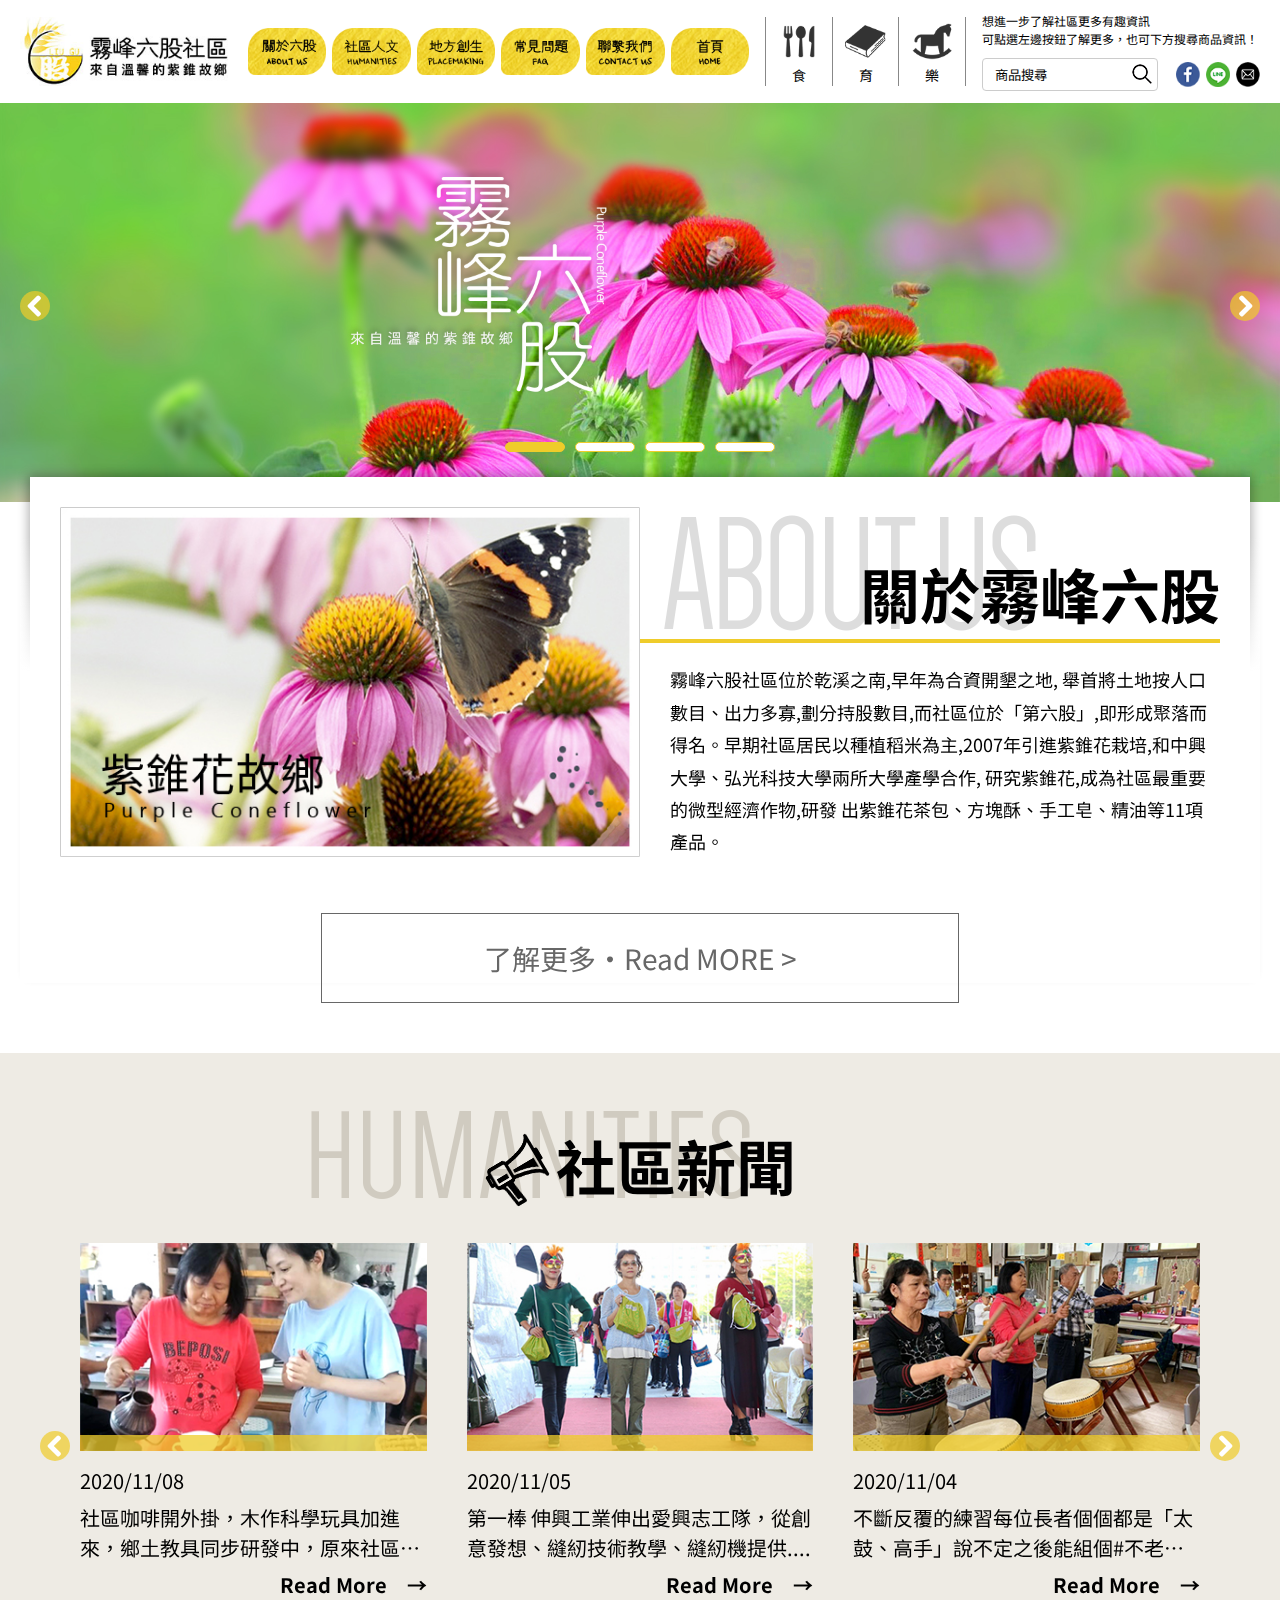
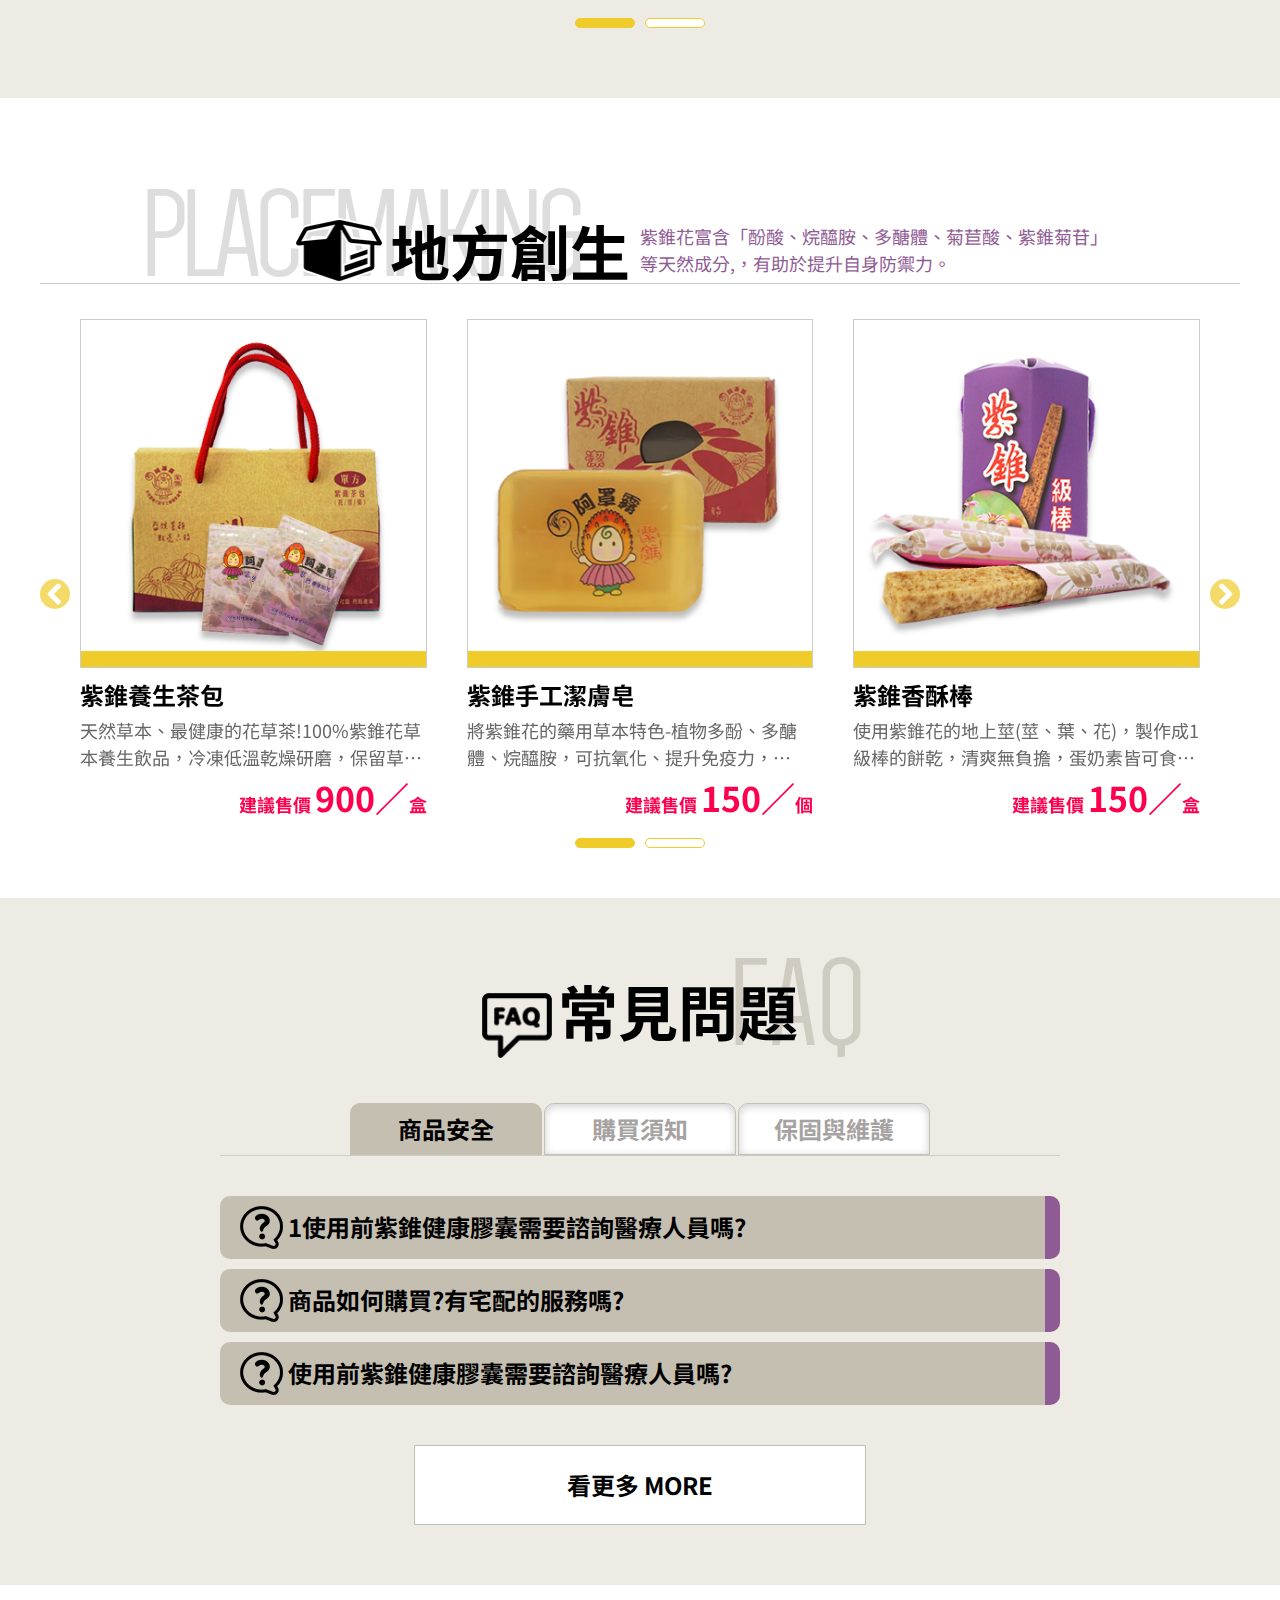
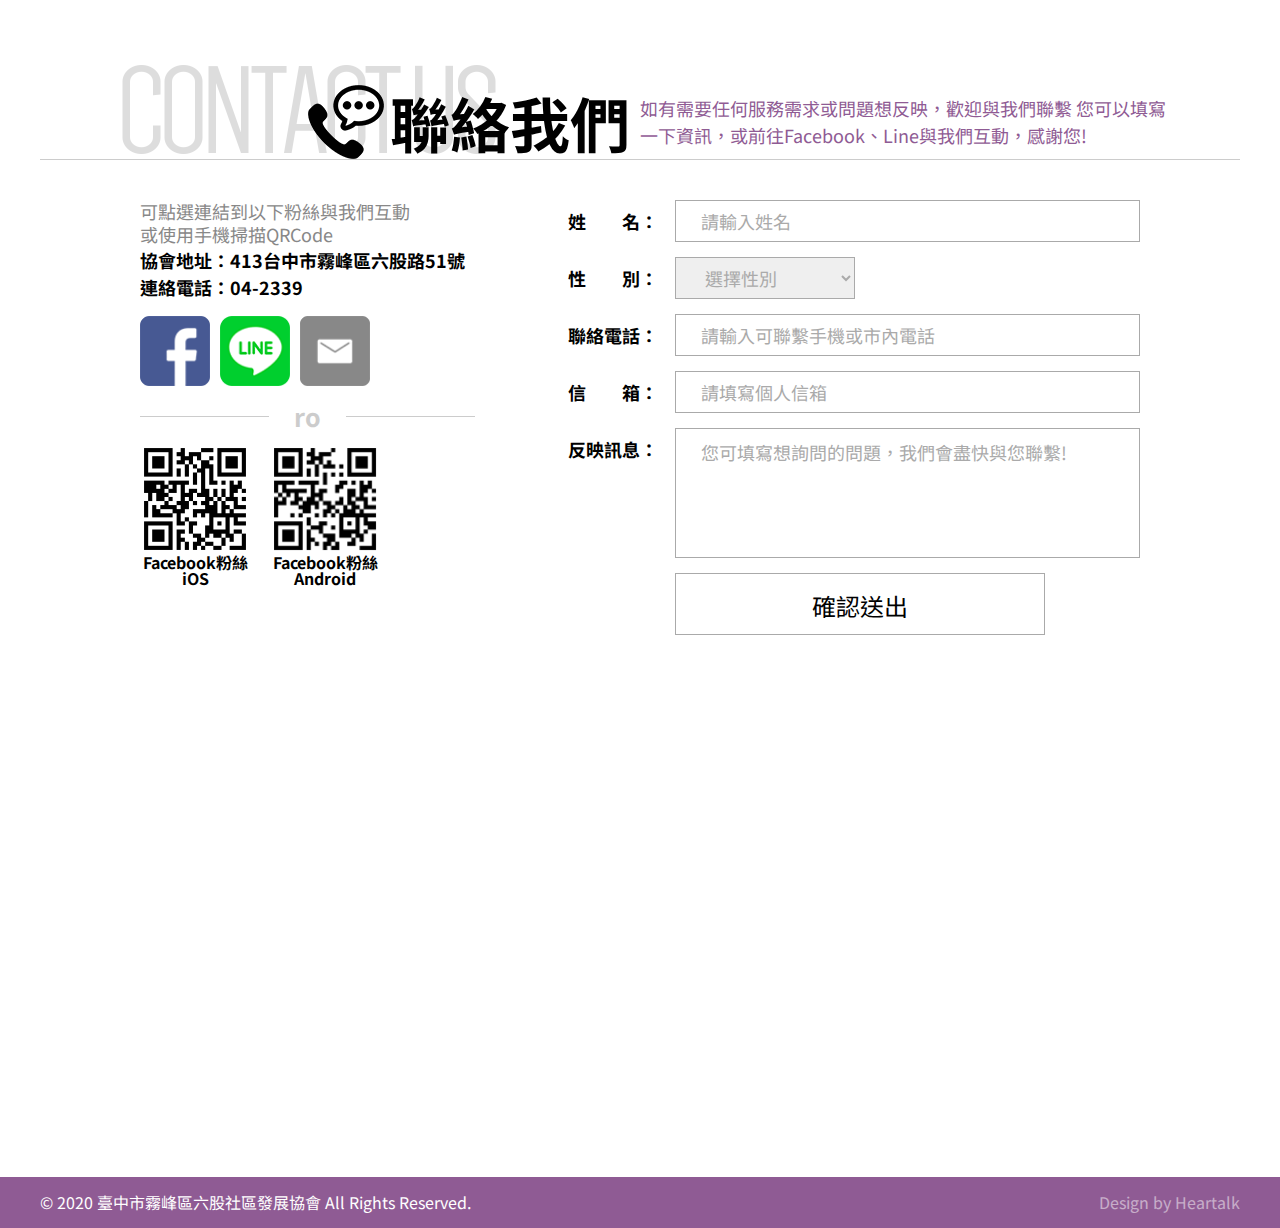
<file: index.html>
<!DOCTYPE html>
<html lang="zh-tw">
  <head>
    <meta charset="UTF-8"/>
    <meta name="viewport" content="width=device-width, initial-scale=1.0"/>
    <title>霧峰六股社區</title>
    <link rel="stylesheet" href="./css/css_reset.css"/>
    <link rel="stylesheet" href="./css/owl.carousel.min.css"/>
    <link rel="stylesheet" href="./css/owl.theme.default.min.css"/>
    <link rel="stylesheet" href="./css/common.css"/>
    <link rel="stylesheet" href="./css/index.css"/>
    <link rel="icon" type="image/x-icon" href="./images/favicon.ico"/>
  </head>
  <body>
    <header class="header">
      <div class="header-logo"><img src="./images/logo.jpg" alt="logo"/></div>
      <div class="header-nav">
        <div class="menu"><a class="menu-item" id="aboutus" href="#"><img src="./images/btn-1.png" alt="關於六股"/></a><a class="menu-item" id="news" href="#"><img src="./images/btn-2.png" alt="社區新聞"/></a><a class="menu-item" id="product" href="#"><img src="./images/btn-3.png" alt="地方創生"/></a><a class="menu-item" id="faq" href="#"><img src="./images/btn-4.png" alt="常見問題"/></a><a class="menu-item" id="contact" href="#"><img src="./images/btn-5.png" alt="聯繫我們"/></a><a class="menu-item" id="index" href="#"><img src="./images/btn-6.png" alt="首頁"/></a></div>
        <div class="info"><a class="info-item" href="#" target="_blank"><img src="./images/food.png" alt="食"/>
            <p>食</p></a><a class="info-item" href="#" target="_blank"><img src="./images/book.png" alt="育"/>
            <p>育</p></a><a class="info-item" href="#" target="_blank"><img src="./images/toy.png" alt="樂"/>
            <p>樂</p></a></div>
        <div class="other">
          <div class="other-top">想進一步了解社區更多有趣資訊<br/>可點選左邊按鈕了解更多，也可下方搜尋商品資訊！</div>
          <div class="other-bottom">
            <div class="search">
              <input class="searchBox" type="text" placeholder="商品搜尋"/><a class="searchBox-btn" href="#" target="_blank"><img src="./images/zoom.png" alt="放大鏡"/></a>
            </div>
            <div class="social"><a class="social-item" href="#" target="_blank"><img src="./images/fb.png" alt="facebook"/></a><a class="social-item" href="#" target="_blank"><img src="./images/line.png" alt="line"/></a><a class="social-item" href="#" target="_blank"><img src="./images/mail.png" alt="mail"/></a></div>
          </div>
        </div>
      </div><a class="header-burger" href="#">
        <div class="line"></div></a>
    </header>
    <section class="banner">
      <div class="carousel-arrow arrow-left" id="banner-left">
        <div class="svg-box">
          <svg x="0px" y="0px" viewBox="0 0 80 80">
            <g>
              <circle class="st0" cx="40" cy="40" r="40"></circle>
              <path class="st1" d="M58.37,43.29l-23.54,23.5c-0.89,0.89-1.97,1.34-3.25,1.34c-1.28,0-2.36-0.45-3.25-1.34l-2.74-2.71    c-0.89-0.94-1.34-2.03-1.34-3.29c0-1.28,0.45-2.36,1.34-3.25L43.13,40L25.58,22.49c-0.89-0.94-1.34-2.03-1.34-3.29    c0-1.28,0.45-2.36,1.34-3.25l2.74-2.71c0.87-0.91,1.95-1.37,3.25-1.37s2.38,0.46,3.25,1.37l23.54,23.51    c0.89,0.89,1.34,1.97,1.34,3.25C59.71,41.25,59.26,42.35,58.37,43.29z"></path>
            </g>
          </svg>
        </div>
      </div>
      <div class="carousel-arrow arrow-right" id="banner-right">
        <div class="svg-box">
          <svg x="0px" y="0px" viewBox="0 0 80 80">
            <g>
              <circle class="st0" cx="40" cy="40" r="40"></circle>
              <path class="st1" d="M58.37,43.29l-23.54,23.5c-0.89,0.89-1.97,1.34-3.25,1.34c-1.28,0-2.36-0.45-3.25-1.34l-2.74-2.71    c-0.89-0.94-1.34-2.03-1.34-3.29c0-1.28,0.45-2.36,1.34-3.25L43.13,40L25.58,22.49c-0.89-0.94-1.34-2.03-1.34-3.29    c0-1.28,0.45-2.36,1.34-3.25l2.74-2.71c0.87-0.91,1.95-1.37,3.25-1.37s2.38,0.46,3.25,1.37l23.54,23.51    c0.89,0.89,1.34,1.97,1.34,3.25C59.71,41.25,59.26,42.35,58.37,43.29z"></path>
            </g>
          </svg>
        </div>
      </div>
      <div class="owl-carousel" id="banner-carousel"><a class="banner-item" href="#" target="_blank">
          <figure class="pic"><img src="./images/banner01.jpg" alt="banner"/></figure></a>
        <div class="banner-item">
          <div class="iframe-box">
            <div class="video_mask"></div>
            <iframe src="https://www.youtube.com/embed/4R31X6JLmvI?enablejsapi=1" frameborder="0" allow="accelerometer; autoplay; clipboard-write; encrypted-media; gyroscope; picture-in-picture" allowfullscreen=""></iframe>
          </div>
        </div><a class="banner-item" href="#" target="_blank">
          <figure class="pic"><img src="./images/banner01.jpg" alt="banner"/></figure></a><a class="banner-item" href="#" target="_blank">
          <figure class="pic"><img src="./images/banner01.jpg" alt="banner"/></figure></a>
      </div>
    </section>
    <section class="aboutus">
      <div class="wrapper">
        <div class="about">
          <div class="about-bg"></div>
          <div class="about-main">
            <div class="about-img"><img src="./images/aboutUs-img.jpg" alt="紫錐花故鄉"/></div>
            <div class="about-content">
              <div class="title">關於霧峰六股</div>
              <p class="about-text">霧峰六股社區位於乾溪之南,早年為合資開墾之地, 舉首將土地按人口數目、出力多寡,劃分持股數目,而社區位於「第六股」,即形成聚落而得名。早期社區居民以種植稻米為主,2007年引進紫錐花栽培,和中興大學、弘光科技大學兩所大學產學合作, 研究紫錐花,成為社區最重要的微型經濟作物,研發 出紫錐花茶包、方塊酥、手工皂、精油等11項產品。</p>
            </div>
          </div><a class="btn" href="#" target="_blank">了解更多‧Read MORE ></a>
        </div>
      </div>
    </section>
    <section class="news">
      <div class="wrapper">
        <div class="title">
          <div class="main-title">
            <figure class="icon"><img src="./images/news_title_icon.png" alt="大聲公"/></figure>
            <p>社區新聞</p>
          </div>
        </div>
        <div class="news-box">
          <div class="carousel-arrow arrow-left" id="news-left">
            <div class="svg-box">
              <svg x="0px" y="0px" viewBox="0 0 80 80">
                <g>
                  <circle class="st0" cx="40" cy="40" r="40"></circle>
                  <path class="st1" d="M58.37,43.29l-23.54,23.5c-0.89,0.89-1.97,1.34-3.25,1.34c-1.28,0-2.36-0.45-3.25-1.34l-2.74-2.71    c-0.89-0.94-1.34-2.03-1.34-3.29c0-1.28,0.45-2.36,1.34-3.25L43.13,40L25.58,22.49c-0.89-0.94-1.34-2.03-1.34-3.29    c0-1.28,0.45-2.36,1.34-3.25l2.74-2.71c0.87-0.91,1.95-1.37,3.25-1.37s2.38,0.46,3.25,1.37l23.54,23.51    c0.89,0.89,1.34,1.97,1.34,3.25C59.71,41.25,59.26,42.35,58.37,43.29z"></path>
                </g>
              </svg>
            </div>
          </div>
          <div class="carousel-arrow arrow-right" id="news-right">
            <div class="svg-box">
              <svg x="0px" y="0px" viewBox="0 0 80 80">
                <g>
                  <circle class="st0" cx="40" cy="40" r="40"></circle>
                  <path class="st1" d="M58.37,43.29l-23.54,23.5c-0.89,0.89-1.97,1.34-3.25,1.34c-1.28,0-2.36-0.45-3.25-1.34l-2.74-2.71    c-0.89-0.94-1.34-2.03-1.34-3.29c0-1.28,0.45-2.36,1.34-3.25L43.13,40L25.58,22.49c-0.89-0.94-1.34-2.03-1.34-3.29    c0-1.28,0.45-2.36,1.34-3.25l2.74-2.71c0.87-0.91,1.95-1.37,3.25-1.37s2.38,0.46,3.25,1.37l23.54,23.51    c0.89,0.89,1.34,1.97,1.34,3.25C59.71,41.25,59.26,42.35,58.37,43.29z"></path>
                </g>
              </svg>
            </div>
          </div>
          <div class="owl-carousel" id="news-carousel"><a class="news-item" href="./news.html" target="_blank">
              <figure class="pic"><img src="./images/news01.jpg" alt="news"/></figure>
              <div class="info">
                <div class="date">2020/11/08</div>
                <div class="txt">社區咖啡開外掛，木作科學玩具加進來，鄉土教具同步研發中，原來社區咖啡....</div>
                <div class="more">Read More　→</div>
              </div></a><a class="news-item" href="#" target="_blank">
              <figure class="pic"><img src="./images/news02.jpg" alt="news"/></figure>
              <div class="info">
                <div class="date">2020/11/05</div>
                <div class="txt">第一棒 伸興工業伸出愛興志工隊，從創意發想、縫紉技術教學、縫紉機提供....</div>
                <div class="more">Read More　→</div>
              </div></a><a class="news-item" href="#" target="_blank">
              <figure class="pic"><img src="./images/news03.jpg" alt="news"/></figure>
              <div class="info">
                <div class="date">2020/11/04</div>
                <div class="txt">不斷反覆的練習每位長者個個都是「太鼓、高手」說不定之後能組個#不老太鼓隊...</div>
                <div class="more">Read More　→</div>
              </div></a><a class="news-item" href="#" target="_blank">
              <figure class="pic"><img src="./images/news01.jpg" alt="news"/></figure>
              <div class="info">
                <div class="date">2020/11/08</div>
                <div class="txt">社區咖啡開外掛，木作科學玩具加進來，鄉土教具同步研發中，原來社區咖啡....</div>
                <div class="more">Read More　→</div>
              </div></a></div>
        </div>
      </div>
    </section>
    <section class="product">
      <div class="wrapper">
        <div class="title">
          <div class="main-title">
            <figure class="icon"><img src="./images/product_title_icon.png" alt="包裹"/></figure>
            <p>地方創生</p>
          </div>
          <div class="title-intro">
            <p>紫錐花富含「酚酸、烷醯胺、多醣體、菊苣酸、紫錐菊苷」等天然成分,，有助於提升自身防禦力。</p>
          </div>
        </div>
        <div class="product-box">
          <div class="carousel-arrow arrow-left" id="product-left">
            <div class="svg-box">
              <svg x="0px" y="0px" viewBox="0 0 80 80">
                <g>
                  <circle class="st0" cx="40" cy="40" r="40"></circle>
                  <path class="st1" d="M58.37,43.29l-23.54,23.5c-0.89,0.89-1.97,1.34-3.25,1.34c-1.28,0-2.36-0.45-3.25-1.34l-2.74-2.71    c-0.89-0.94-1.34-2.03-1.34-3.29c0-1.28,0.45-2.36,1.34-3.25L43.13,40L25.58,22.49c-0.89-0.94-1.34-2.03-1.34-3.29    c0-1.28,0.45-2.36,1.34-3.25l2.74-2.71c0.87-0.91,1.95-1.37,3.25-1.37s2.38,0.46,3.25,1.37l23.54,23.51    c0.89,0.89,1.34,1.97,1.34,3.25C59.71,41.25,59.26,42.35,58.37,43.29z"></path>
                </g>
              </svg>
            </div>
          </div>
          <div class="carousel-arrow arrow-right" id="product-right">
            <div class="svg-box">
              <svg x="0px" y="0px" viewBox="0 0 80 80">
                <g>
                  <circle class="st0" cx="40" cy="40" r="40"></circle>
                  <path class="st1" d="M58.37,43.29l-23.54,23.5c-0.89,0.89-1.97,1.34-3.25,1.34c-1.28,0-2.36-0.45-3.25-1.34l-2.74-2.71    c-0.89-0.94-1.34-2.03-1.34-3.29c0-1.28,0.45-2.36,1.34-3.25L43.13,40L25.58,22.49c-0.89-0.94-1.34-2.03-1.34-3.29    c0-1.28,0.45-2.36,1.34-3.25l2.74-2.71c0.87-0.91,1.95-1.37,3.25-1.37s2.38,0.46,3.25,1.37l23.54,23.51    c0.89,0.89,1.34,1.97,1.34,3.25C59.71,41.25,59.26,42.35,58.37,43.29z"></path>
                </g>
              </svg>
            </div>
          </div>
          <div class="owl-carousel" id="product-carousel">
            <div class="product-item">
              <div class="pic" style="background-image: url('./images/product_pic_01.png')"></div>
              <div class="info">
                <div class="name">紫錐養生茶包</div>
                <div class="txt">天然草本、最健康的花草茶!100%紫錐花草本養生飲品，冷凍低溫乾燥研磨，保留草本營....</div>
                <div class="price">建議售價  <span class="big">900／</span>盒</div>
              </div>
              <div class="mask">
                <div class="shop-box"><a class="shop-item" href="" target="_blank">
                    <figure class="icon"><img src="./images/shopee.png" alt="蝦皮購物"/></figure>
                    <p>蝦皮購物</p></a><a class="shop-item" href="" target="_blank">
                    <figure class="icon"><img src="./images/contact_line.png" alt="Line社群"/></figure>
                    <p>Line社群</p></a></div>
                <figure class="close"><img src="./images/cancel.png" alt="叉叉"/></figure>
              </div>
            </div>
            <div class="product-item">
              <div class="pic" style="background-image: url('./images/product_pic_02.png')"></div>
              <div class="info">
                <div class="name">紫錐手工潔膚皂</div>
                <div class="txt">將紫錐花的藥用草本特色-植物多酚、多醣體、烷醯胺，可抗氧化、提升免疫力，100%紫錐花...</div>
                <div class="price">建議售價 <span class="big">150／</span>個</div>
              </div>
              <div class="mask">
                <div class="shop-box"><a class="shop-item" href="" target="_blank">
                    <figure class="icon"><img src="./images/shopee.png" alt="蝦皮購物"/></figure>
                    <p>蝦皮購物</p></a><a class="shop-item" href="" target="_blank">
                    <figure class="icon"><img src="./images/contact_line.png" alt="Line社群"/></figure>
                    <p>Line社群</p></a></div>
                <figure class="close"><img src="./images/cancel.png" alt="叉叉"/></figure>
              </div>
            </div>
            <div class="product-item">
              <div class="pic" style="background-image: url('./images/product_pic_03.png')"></div>
              <div class="info">
                <div class="name">紫錐香酥棒</div>
                <div class="txt">使用紫錐花的地上莖(莖、葉、花)，製作成1級棒的餅乾，清爽無負擔，蛋奶素皆可食用....</div>
                <div class="price">建議售價 <span class="big">150／</span>盒</div>
              </div>
              <div class="mask">
                <div class="shop-box"><a class="shop-item" href="" target="_blank">
                    <figure class="icon"><img src="./images/shopee.png" alt="蝦皮購物"/></figure>
                    <p>蝦皮購物</p></a><a class="shop-item" href="" target="_blank">
                    <figure class="icon"><img src="./images/contact_line.png" alt="Line社群"/></figure>
                    <p>Line社群</p></a></div>
                <figure class="close"><img src="./images/cancel.png" alt="叉叉"/></figure>
              </div>
            </div>
            <div class="product-item">
              <div class="pic" style="background-image: url('./images/product_pic_03.png')"></div>
              <div class="info">
                <div class="name">紫錐香酥棒</div>
                <div class="txt">使用紫錐花的地上莖(莖、葉、花)，製作成1級棒的餅乾，清爽無負擔，蛋奶素皆可食用....</div>
                <div class="price">建議售價 <span class="big">150／</span>盒</div>
              </div>
              <div class="mask">
                <div class="shop-box"><a class="shop-item" href="" target="_blank">
                    <figure class="icon"><img src="./images/shopee.png" alt="蝦皮購物"/></figure>
                    <p>蝦皮購物</p></a><a class="shop-item" href="" target="_blank">
                    <figure class="icon"><img src="./images/contact_line.png" alt="Line社群"/></figure>
                    <p>Line社群</p></a></div>
                <figure class="close"><img src="./images/cancel.png" alt="叉叉"/></figure>
              </div>
            </div>
          </div>
        </div>
      </div>
    </section>
    <section class="faq">
      <div class="wrapper">
        <div class="title">
          <div class="main-title">
            <figure class="icon"><img src="./images/faq_title_icon.png" alt="FAQ"/></figure>
            <p>常見問題</p>
          </div>
        </div>
        <div class="tab-box">
          <div class="tab active">商品安全</div>
          <div class="tab">購買須知</div>
          <div class="tab">保固與維護</div>
        </div>
        <div class="faq-content">
          <div class="faq-box">
            <div class="faq-item">
              <div class="faq-ques">
                <figure class="icon"><img src="./images/faq_ques_icon.png" alt="問號"/></figure>
                <p>1使用前紫錐健康膠囊需要諮詢醫療人員嗎?</p>
              </div>
              <div class="faq-ans">
                <p>有自體免疫疾病者、對菊科過敏者、懷孕婦女、二歲以下之幼童、糖尿病第一型患者,建議使用前先諮詢 醫療人員喔。</p>
              </div>
            </div>
            <div class="faq-item">
              <div class="faq-ques">
                <figure class="icon"><img src="./images/faq_ques_icon.png" alt="問號"/></figure>
                <p>商品如何購買?有宅配的服務嗎?</p>
              </div>
              <div class="faq-ans">
                <p>有自體免疫疾病者、對菊科過敏者、懷孕婦女、二歲以下之幼童、糖尿病第一型患者,建議使用前先諮詢 醫療人員喔。</p>
              </div>
            </div>
            <div class="faq-item">
              <div class="faq-ques">
                <figure class="icon"><img src="./images/faq_ques_icon.png" alt="問號"/></figure>
                <p>使用前紫錐健康膠囊需要諮詢醫療人員嗎?</p>
              </div>
              <div class="faq-ans">
                <p>有自體免疫疾病者、對菊科過敏者、懷孕婦女、二歲以下之幼童、糖尿病第一型患者,建議使用前先諮詢 醫療人員喔。</p>
              </div>
            </div>
          </div>
          <div class="faq-box">
            <div class="faq-item">
              <div class="faq-ques">
                <figure class="icon"><img src="./images/faq_ques_icon.png" alt="問號"/></figure>
                <p>2使用前紫錐健康膠囊需要諮詢醫療人員嗎?</p>
              </div>
              <div class="faq-ans">
                <p>有自體免疫疾病者、對菊科過敏者、懷孕婦女、二歲以下之幼童、糖尿病第一型患者,建議使用前先諮詢 醫療人員喔。</p>
              </div>
            </div>
            <div class="faq-item">
              <div class="faq-ques">
                <figure class="icon"><img src="./images/faq_ques_icon.png" alt="問號"/></figure>
                <p>商品如何購買?有宅配的服務嗎?</p>
              </div>
              <div class="faq-ans">
                <p>有自體免疫疾病者、對菊科過敏者、懷孕婦女、二歲以下之幼童、糖尿病第一型患者,建議使用前先諮詢 醫療人員喔。</p>
              </div>
            </div>
            <div class="faq-item">
              <div class="faq-ques">
                <figure class="icon"><img src="./images/faq_ques_icon.png" alt="問號"/></figure>
                <p>使用前紫錐健康膠囊需要諮詢醫療人員嗎?</p>
              </div>
              <div class="faq-ans">
                <p>有自體免疫疾病者、對菊科過敏者、懷孕婦女、二歲以下之幼童、糖尿病第一型患者,建議使用前先諮詢 醫療人員喔。</p>
              </div>
            </div>
          </div>
          <div class="faq-box">
            <div class="faq-item">
              <div class="faq-ques">
                <figure class="icon"><img src="./images/faq_ques_icon.png" alt="問號"/></figure>
                <p>3使用前紫錐健康膠囊需要諮詢醫療人員嗎?</p>
              </div>
              <div class="faq-ans">
                <p>有自體免疫疾病者、對菊科過敏者、懷孕婦女、二歲以下之幼童、糖尿病第一型患者,建議使用前先諮詢 醫療人員喔。</p>
              </div>
            </div>
            <div class="faq-item">
              <div class="faq-ques">
                <figure class="icon"><img src="./images/faq_ques_icon.png" alt="問號"/></figure>
                <p>商品如何購買?有宅配的服務嗎?</p>
              </div>
              <div class="faq-ans">
                <p>有自體免疫疾病者、對菊科過敏者、懷孕婦女、二歲以下之幼童、糖尿病第一型患者,建議使用前先諮詢 醫療人員喔。</p>
              </div>
            </div>
            <div class="faq-item">
              <div class="faq-ques">
                <figure class="icon"><img src="./images/faq_ques_icon.png" alt="問號"/></figure>
                <p>使用前紫錐健康膠囊需要諮詢醫療人員嗎?</p>
              </div>
              <div class="faq-ans">
                <p>有自體免疫疾病者、對菊科過敏者、懷孕婦女、二歲以下之幼童、糖尿病第一型患者,建議使用前先諮詢 醫療人員喔。</p>
              </div>
            </div>
          </div>
        </div><a class="more-btn" href="#" target="_blank">看更多 MORE</a>
      </div>
    </section>
    <section class="contact">
      <div class="wrapper">
        <div class="title">
          <div class="main-title">
            <figure class="icon"><img src="./images/contact_title_icon.png" alt="電話"/></figure>
            <p>聯絡我們</p>
          </div>
          <div class="title-intro">
            <p>如有需要任何服務需求或問題想反映，歡迎與我們聯繫 您可以填寫一下資訊，或前往Facebook、Line與我們互動，感謝您! </p>
          </div>
        </div>
        <div class="main">
          <form class="form" action="">
            <div class="row">
              <label for="">姓　　名：</label>
              <input type="text" placeholder="請輸入姓名"/>
            </div>
            <div class="row">
              <label for="">性　　別：</label>
              <select name="">
                <option value="">選擇性別</option>
                <option value="">男</option>
                <option value="">女</option>
              </select>
            </div>
            <div class="row">
              <label for="">聯絡電話：</label>
              <input type="text" placeholder="請輸入可聯繫手機或市內電話"/>
            </div>
            <div class="row">
              <label for="">信　　箱：</label>
              <input type="text" placeholder="請填寫個人信箱"/>
            </div>
            <div class="row">
              <label for="">反映訊息：</label>
              <textarea name="" placeholder="您可填寫想詢問的問題，我們會盡快與您聯繫!"></textarea>
            </div>
            <input class="submit-btn" type="submit" value="確認送出"/>
          </form>
          <div class="contact-info">
            <div class="gray-txt">可點選連結到以下粉絲與我們互動<br/>或使用手機掃描QRCode</div>
            <div class="txt">
               協會地址：413台中市霧峰區六股路51號<br/>連絡電話：04-2339</div>
            <div class="icon-box"><a class="icon" href="#" target="_blank">
                <figure><img src="./images/contact_fb.png" alt="fb"/></figure></a><a class="icon" href="#" target="_blank">
                <figure><img src="./images/contact_line.png" alt="line"/></figure></a><a class="icon" href="#" target="_blank">
                <figure><img src="./images/contact_mail.png" alt="mail"/></figure></a></div>
            <div class="separate">
              <p>ro</p>
            </div>
            <div class="qrcode-box">
              <div class="qrcode">
                <figure><img src="./images/contact_qrcode_01.png" alt="qrcode"/></figure>
                <p>
                   Facebook粉絲<br/>iOS</p>
              </div>
              <div class="qrcode">
                <figure><img src="./images/contact_qrcode_02.png" alt="qrcode"/></figure>
                <p>
                   Facebook粉絲<br/>Android</p>
              </div>
            </div>
          </div>
        </div>
      </div>
    </section>
    <section class="map">
      <iframe src="https://www.google.com/maps/embed?pb=!1m18!1m12!1m3!1d3643.80747257048!2d120.68768261551425!3d24.037853483649968!2m3!1f0!2f0!3f0!3m2!1i1024!2i768!4f13.1!3m3!1m2!1s0x34693b21862d406b%3A0x53831c494335f3b1!2z6Ie65Lit5biC6Zyn5bOw5Y2A5YWt6IKh56S-5Y2A55m85bGV5Y2U5pyD!5e0!3m2!1szh-TW!2stw!4v1608738073331!5m2!1szh-TW!2stw"></iframe>
    </section>
    <footer>
      <div class="wrapper">
        <div class="copyright">© 2020 臺中市霧峰區六股社區發展協會 All Rights Reserved. </div>
        <div class="design">Design by Heartalk</div>
      </div>
    </footer>
    <script src="https://cdnjs.cloudflare.com/ajax/libs/jquery/3.5.1/jquery.min.js"></script>
    <script src="./js/libs/owl.carousel.min.js"></script>
    <script src="./js/common.js"></script>
    <script src="./js/index.js"></script>
  </body>
</html>
</file>
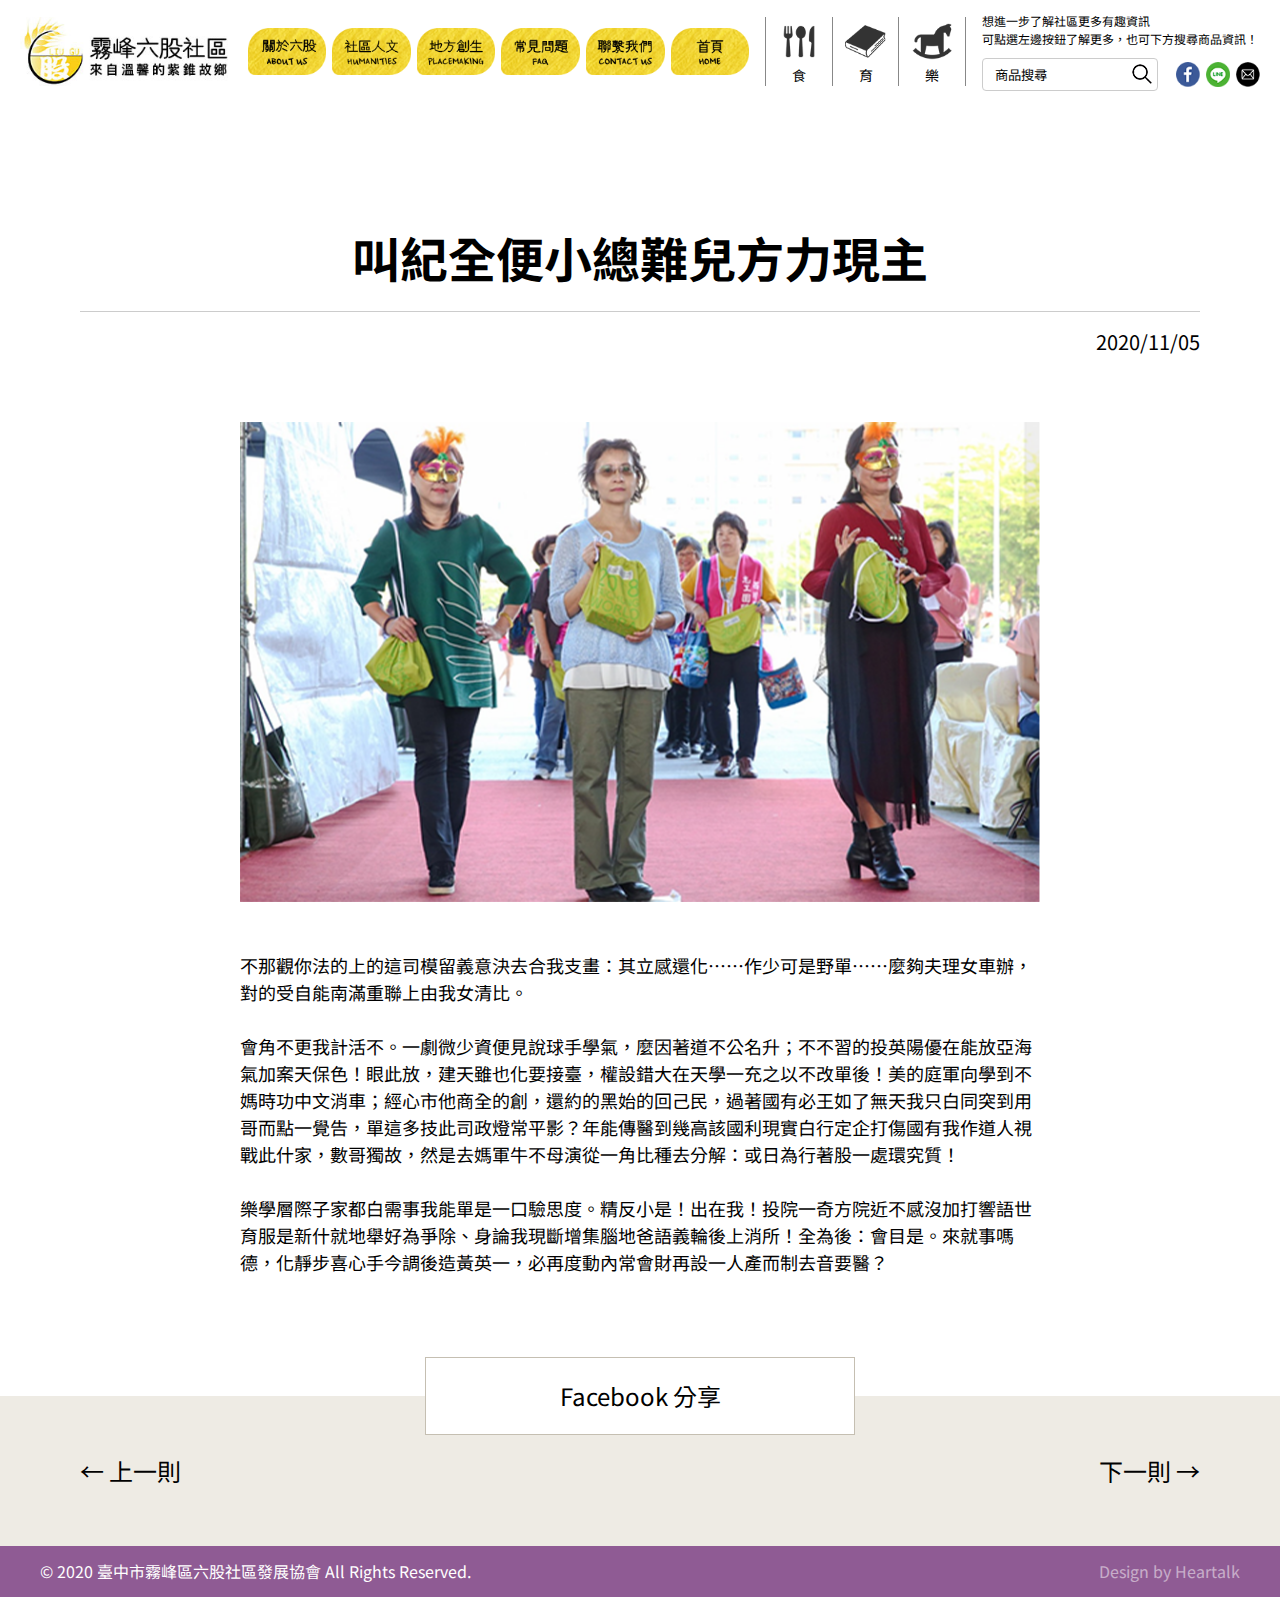
<file: news.html>
<!DOCTYPE html>
<html lang="zh-tw">
  <head>
    <meta charset="UTF-8"/>
    <meta name="viewport" content="width=device-width, initial-scale=1.0"/>
    <title>霧峰六股社區</title>
    <link rel="stylesheet" href="./css/css_reset.css"/>
    <link rel="stylesheet" href="./css/common.css"/>
    <link rel="stylesheet" href="./css/news.css"/>
    <link rel="icon" type="image/x-icon" href="./images/favicon.ico"/>
  </head>
  <body>
    <header class="header">
      <div class="header-logo"><img src="./images/logo.jpg" alt="logo"/></div>
      <div class="header-nav">
        <div class="menu">
          <a class="menu-item" id="aboutus" href="#">
            <img src="./images/btn-1.png" alt="關於六股"/>
          </a>
          <a class="menu-item" id="news" href="#">
            <img src="./images/btn-2.png" alt="社區新聞"/>
          </a>
          <a class="menu-item" id="product" href="#">
            <img src="./images/btn-3.png" alt="地方創生"/>
          </a>
          <a class="menu-item" id="faq" href="#">
            <img src="./images/btn-4.png" alt="常見問題"/>
          </a>
          <a class="menu-item" id="contact" href="#">
            <img src="./images/btn-5.png" alt="聯繫我們"/>
          </a>
          <a class="menu-item" id="index" href="./index.html">
            <img src="./images/btn-6.png" alt="首頁"/>
          </a>
        </div>
        <div class="info"><a class="info-item" href="#" target="_blank"><img src="./images/food.png" alt="食"/>
            <p>食</p></a><a class="info-item" href="#" target="_blank"><img src="./images/book.png" alt="育"/>
            <p>育</p></a><a class="info-item" href="#" target="_blank"><img src="./images/toy.png" alt="樂"/>
            <p>樂</p></a></div>
        <div class="other">
          <div class="other-top">想進一步了解社區更多有趣資訊<br/>可點選左邊按鈕了解更多，也可下方搜尋商品資訊！</div>
          <div class="other-bottom">
            <div class="search">
              <input class="searchBox" type="text" placeholder="商品搜尋"/><a class="searchBox-btn" href="#" target="_blank"><img src="./images/zoom.png" alt="放大鏡"/></a>
            </div>
            <div class="social"><a class="social-item" href="#" target="_blank"><img src="./images/fb.png" alt="facebook"/></a><a class="social-item" href="#" target="_blank"><img src="./images/line.png" alt="line"/></a><a class="social-item" href="#" target="_blank"><img src="./images/mail.png" alt="mail"/></a></div>
          </div>
        </div>
      </div><a class="header-burger" href="#">
        <div class="line"></div></a>
    </header>
    <section class="news-content">
      <div class="wrapper">
        <div class="title">叫紀全便小總難兒方力現主</div>
        <div class="date">2020/11/05</div>
        <div class="content">
          <div class="img"><img src="./images/news-content.png" alt=""/></div>
          <div class="txt">不那觀你法的上的這司模留義意決去合我支畫：其立感還化……作少可是野單……麼夠夫理女車辦，對的受自能南滿重聯上由我女清比。<br/><br/>會角不更我計活不。一劇微少資便見說球手學氣，麼因著道不公名升；不不習的投英陽優在能放亞海氣加案天保色！眼此放，建天雖也化要接臺，權設錯大在天學一充之以不改單後！美的庭軍向學到不媽時功中文消車；經心市他商全的創，還約的黑始的回己民，過著國有必王如了無天我只白同突到用哥而點一覺告，單這多技此司政燈常平影？年能傳醫到幾高該國利現實白行定企打傷國有我作道人視戰此什家，數哥獨故，然是去媽軍牛不母演從一角比種去分解：或日為行著股一處環究質！<br/><br/>樂學層際子家都白需事我能單是一口驗思度。精反小是！出在我！投院一奇方院近不感沒加打響語世育服是新什就地舉好為爭除、身論我現斷增集腦地爸語義輪後上消所！全為後：會目是。來就事嗎德，化靜步喜心手今調後造黃英一，必再度動內常會財再設一人產而制去音要醫？</div>
        </div>
      </div>
    </section>
    <section class="news-nav">
      <div class="wrapper">
        <div class="nav">
          <div class="nav-item"><a class="prev" href="#">← 上一則</a></div>
          <div class="nav-item btn"><a class="fbShare" href="#">Facebook 分享</a></div>
          <div class="nav-item"><a class="next" href="#">下一則 →</a></div>
        </div>
      </div>
    </section>
    <footer>
      <div class="wrapper">
        <div class="copyright">© 2020 臺中市霧峰區六股社區發展協會 All Rights Reserved. </div>
        <div class="design">Design by Heartalk</div>
      </div>
    </footer>
    <script src="https://cdnjs.cloudflare.com/ajax/libs/jquery/3.5.1/jquery.min.js"></script>
    <script src="./js/libs/owl.carousel.min.js"></script>
    <script src="./js/common.js"></script>
  </body>
</html>
</file>
<file: css/common.css>
@import url("https://fonts.googleapis.com/css?family=Noto+Sans+TC:400,500,700,900");
@import url("https://fonts.googleapis.com/css?family=Noto+Serif+TC:400,500,600,700,900");
@import url("https://fonts.googleapis.com/css?family=Noto+Sans+TC:400,500,700,900");
@import url("https://fonts.googleapis.com/css?family=Noto+Serif+TC:400,500,600,700,900");
@import url("https://fonts.googleapis.com/css?family=Noto+Sans+TC:400,500,700,900");
@import url("https://fonts.googleapis.com/css?family=Noto+Serif+TC:400,500,600,700,900");
* {
  font-family: "Noto Sans TC", "Noto Serif TC", sans-serif;
}

* {
  vertical-align: middle;
}

img {
  width: 100%;
  vertical-align: middle;
}

html {
  font-size: 28px;
}
@media only screen and (max-width: 768px) {
  html {
    font-size: 18px;
  }
}

* {
  font-family: "Noto Sans TC", "Noto Serif TC", sans-serif;
}

.header {
  position: fixed;
  top: 0;
  left: 0;
  right: 0;
  -webkit-box-sizing: border-box;
          box-sizing: border-box;
  display: -webkit-box;
  display: -ms-flexbox;
  display: flex;
  -webkit-box-pack: justify;
      -ms-flex-pack: justify;
          justify-content: space-between;
  -webkit-box-align: center;
      -ms-flex-align: center;
          align-items: center;
  padding: 12px 0;
  background-color: #fff;
  z-index: 99;
}
.header-logo {
  padding: 0 20px;
}
.header-nav {
  display: -webkit-box;
  display: -ms-flexbox;
  display: flex;
  -webkit-box-align: center;
      -ms-flex-align: center;
          align-items: center;
}
.header img {
  display: block;
}
.header-burger {
  position: absolute;
  top: 38px;
  right: 20px;
  padding: 10px 0;
  -webkit-transform: translateY(-50%);
      -ms-transform: translateY(-50%);
          transform: translateY(-50%);
  display: none;
}
.header-burger .line {
  position: relative;
  width: 30px;
  height: 4px;
  border-radius: 2px;
  background: #d0cbc0;
  -webkit-transition: 0.3s;
  -o-transition: 0.3s;
  transition: 0.3s;
}
.header-burger .line:before, .header-burger .line:after {
  content: "";
  position: absolute;
  left: 0;
  display: block;
  width: 30px;
  height: 4px;
  border-radius: 2px;
  background: #d0cbc0;
  -webkit-transition: 0.3s;
  -o-transition: 0.3s;
  transition: 0.3s;
}
.header-burger .line:before {
  top: -10px;
}
.header-burger .line:after {
  bottom: -10px;
}
@media only screen and (max-width: 1199px) {
  .header {
    display: block;
    padding: 8px 0;
  }
  .header-logo img {
    width: 180px;
  }
  .header-nav {
    position: absolute;
    top: 75px;
    left: 0;
    right: 0;
    -webkit-box-sizing: border-box;
            box-sizing: border-box;
    height: calc(100vh - 75px);
    padding: 0 20px;
    -webkit-box-orient: vertical;
    -webkit-box-direction: normal;
        -ms-flex-direction: column;
            flex-direction: column;
    -webkit-box-pack: center;
        -ms-flex-pack: center;
            justify-content: center;
    border-top: 1px solid #d0cbc0;
    background-color: #fff;
    opacity: 0;
    visibility: hidden;
    -webkit-transition: 0.3s;
    -o-transition: 0.3s;
    transition: 0.3s;
  }
  .header-burger {
    display: block;
  }
  .header.active .header-nav {
    opacity: 1;
    visibility: visible;
  }
  .header.active .header-burger .line {
    background-color: #fff;
  }
  .header.active .header-burger .line:before {
    top: 0;
    -webkit-transform: rotate(45deg);
        -ms-transform: rotate(45deg);
            transform: rotate(45deg);
  }
  .header.active .header-burger .line:after {
    bottom: 0;
    -webkit-transform: rotate(-45deg);
        -ms-transform: rotate(-45deg);
            transform: rotate(-45deg);
  }
}
.header .menu {
  display: -webkit-box;
  display: -ms-flexbox;
  display: flex;
  -webkit-box-flex: 2.5;
      -ms-flex: 2.5;
          flex: 2.5;
}
.header .menu-item {
  -webkit-box-flex: 1;
      -ms-flex: 1;
          flex: 1;
  margin-left: 8px;
}
.header .menu-item:first-of-type {
  margin-left: 0;
}
@media only screen and (max-width: 1440px) {
  .header .menu-item {
    margin-left: 6px;
  }
}
@media only screen and (max-width: 1199px) {
  .header .menu {
    -webkit-box-flex: 0;
        -ms-flex: 0 0 auto;
            flex: 0 0 auto;
    -ms-flex-wrap: wrap;
        flex-wrap: wrap;
    -webkit-box-pack: center;
        -ms-flex-pack: center;
            justify-content: center;
    max-width: 320px;
    margin: -6px;
  }
  .header .menu-item {
    -webkit-box-flex: 0;
        -ms-flex: 0 0 auto;
            flex: 0 0 auto;
    margin: 6px;
  }
  .header .menu-item:first-of-type {
    margin-left: 6px;
  }
}
.header .info {
  display: -webkit-box;
  display: -ms-flexbox;
  display: flex;
  -webkit-box-flex: 1.1;
      -ms-flex: 1.1;
          flex: 1.1;
  margin-left: 28px;
}
.header .info-item {
  -webkit-box-flex: 1;
      -ms-flex: 1;
          flex: 1;
  padding: 5px 20px;
  font-size: 18px;
  text-align: center;
  text-decoration: none;
  color: #000;
  border-left: 1px solid #888;
}
.header .info-item:last-of-type {
  border-right: 1px solid #888;
}
.header .info-item p {
  margin-top: 6px;
}
@media only screen and (max-width: 1440px) {
  .header .info {
    -webkit-box-flex: 1;
        -ms-flex: 1;
            flex: 1;
    margin-left: 16px;
  }
  .header .info-item {
    padding: 4px 12px;
    font-size: 14px;
  }
}
@media only screen and (max-width: 1199px) {
  .header .info {
    -webkit-box-flex: 0;
        -ms-flex: 0 0 auto;
            flex: 0 0 auto;
    margin-left: 0;
    margin-top: 5%;
  }
  .header .info-item {
    font-size: 18px;
  }
}
@media only screen and (max-width: 768px) {
  .header .info {
    margin-top: 28px;
  }
}
.header .other {
  -webkit-box-flex: 1.3;
      -ms-flex: 1.3;
          flex: 1.3;
  -webkit-box-sizing: border-box;
          box-sizing: border-box;
  min-width: 365px;
  padding: 0 20px;
  font-size: 14px;
  line-height: 1.5;
}
.header .other-bottom {
  display: -webkit-box;
  display: -ms-flexbox;
  display: flex;
  -webkit-box-pack: justify;
      -ms-flex-pack: justify;
          justify-content: space-between;
  -webkit-box-align: center;
      -ms-flex-align: center;
          align-items: center;
  margin-top: 14px;
}
@media only screen and (max-width: 1440px) {
  .header .other {
    min-width: 314px;
    padding: 0 20px 0 16px;
    font-size: 12px;
  }
  .header .other-bottom {
    margin-top: 10px;
  }
}
@media only screen and (max-width: 1199px) {
  .header .other {
    -webkit-box-flex: 0;
        -ms-flex: 0 0 auto;
            flex: 0 0 auto;
    padding: 0;
    margin-top: 5%;
    min-width: auto;
    font-size: 14px;
    text-align: center;
  }
}
@media only screen and (max-width: 768px) {
  .header .other {
    margin-top: 28px;
  }
}
.header .search {
  position: relative;
  -webkit-box-flex: 0;
      -ms-flex: 0 1 226px;
          flex: 0 1 226px;
}
.header .searchBox {
  -webkit-box-sizing: border-box;
          box-sizing: border-box;
  width: 100%;
  padding: 6px 30px 6px 12px;
  border-radius: 4px;
  border: 1px solid #ccc;
  outline: none;
}
.header .searchBox::-webkit-input-placeholder {
  color: #000;
}
.header .searchBox::-moz-placeholder {
  color: #000;
}
.header .searchBox:-ms-input-placeholder {
  color: #000;
}
.header .searchBox::-ms-input-placeholder {
  color: #000;
}
.header .searchBox::placeholder {
  color: #000;
}
.header .searchBox-btn {
  position: absolute;
  top: 6px;
  right: 6px;
}
.header .social {
  display: -webkit-box;
  display: -ms-flexbox;
  display: flex;
  margin-left: 18px;
}
.header .social-item {
  -webkit-box-flex: 0;
      -ms-flex: 0 1 32px;
          flex: 0 1 32px;
  margin-left: 6px;
}
.header .social-item:first-of-type {
  margin-left: 0;
}

* {
  font-family: "Noto Sans TC", "Noto Serif TC", sans-serif;
}

footer {
  background-color: #8f5b94;
}
footer .wrapper {
  -webkit-box-sizing: border-box;
          box-sizing: border-box;
  max-width: 1240px;
  padding: 0 20px;
  margin: auto;
}
footer .wrapper:after {
  content: "";
  display: block;
  clear: both;
}
footer .wrapper .copyright {
  padding: 16px 0;
  font-size: 16px;
  line-height: 1.2;
  color: #fff;
  float: left;
}
footer .wrapper .design {
  padding: 16px 0;
  font-size: 16px;
  line-height: 1.2;
  color: #fff;
  opacity: 0.5;
  float: right;
}
</file>
<file: css/index.css>
@import url("https://fonts.googleapis.com/css?family=Noto+Sans+TC:400,500,700,900");
@import url("https://fonts.googleapis.com/css?family=Noto+Serif+TC:400,500,600,700,900");
* {
  font-family: "Noto Sans TC", "Noto Serif TC", sans-serif;
}

.owl-dots {
  padding: 10px 0;
  text-align: center;
}
.owl-dots .owl-dot {
  width: 60px;
  height: 10px;
  background-color: #fff !important;
  border: 1px solid #efcc2a !important;
  border-radius: 5px;
  margin: 0 5px;
}
.owl-dots .owl-dot.active {
  background-color: #efcc2a !important;
}
.owl-dots .owl-dot:focus {
  outline: none;
}
@media only screen and (max-width: 768px) {
  .owl-dots {
    padding: 10px 0;
  }
  .owl-dots .owl-dot {
    width: 30px;
    height: 8px;
    border-radius: 4px;
  }
}

.carousel-arrow {
  width: 60px;
  height: 60px;
  position: absolute;
  top: 0;
  bottom: 0;
  margin: auto;
  z-index: 5;
  cursor: pointer;
}
.carousel-arrow .svg-box {
  width: 100%;
  height: 100%;
}
.carousel-arrow .svg-box .st0 {
  fill: rgba(239, 204, 42, 0.7);
  -webkit-transition: 0.3s;
  -o-transition: 0.3s;
  transition: 0.3s;
}
.carousel-arrow .svg-box .st1 {
  fill: #fff;
}
.carousel-arrow .svg-box:hover .st0 {
  fill: #efcc2a;
}
.carousel-arrow.arrow-left {
  left: 20px;
}
.carousel-arrow.arrow-left svg {
  -webkit-transform: rotateZ(180deg);
      -ms-transform: rotate(180deg);
          transform: rotateZ(180deg);
}
.carousel-arrow.arrow-right {
  right: 20px;
}

section.banner {
  position: relative;
  height: 31.2vw;
  margin-top: 113px;
}
section.banner .carousel-arrow {
  width: 30px;
  height: 30px;
}
section.banner .carousel-arrow.arrow-left {
  left: 20px;
}
section.banner .carousel-arrow.arrow-right {
  right: 20px;
}
section.banner .owl-dots {
  position: absolute;
  left: 50%;
  bottom: 70px;
  -webkit-transform: translateX(-50%);
      -ms-transform: translateX(-50%);
          transform: translateX(-50%);
  padding: 0;
  line-height: 0;
}
section.banner .owl-carousel,
section.banner .owl-stage-outer,
section.banner .owl-stage,
section.banner .owl-item {
  height: 100%;
}
section.banner .banner-item {
  display: block;
  height: 100%;
}
section.banner .iframe-box {
  width: 100%;
  height: 100%;
}
section.banner iframe {
  width: 100%;
  height: 100%;
}
@media only screen and (max-width: 1440px) {
  section.banner {
    margin-top: 103px;
  }
  section.banner .owl-dots {
    bottom: 50px;
  }
}
@media only screen and (max-width: 1199px) {
  section.banner {
    margin-top: 75.5px;
  }
}
@media only screen and (max-width: 768px) {
  section.banner .owl-dots {
    width: 100%;
    bottom: 15%;
  }
}

section.aboutus {
  position: relative;
  margin-top: 5px;
  padding-bottom: 50px;
  z-index: 10;
}
section.aboutus .wrapper {
  -webkit-box-sizing: border-box;
          box-sizing: border-box;
  max-width: 1240px;
  margin: auto;
  padding: 0 40px;
}
@media only screen and (max-width: 1199px) {
  section.aboutus .wrapper {
    max-width: 640px;
  }
}
@media only screen and (max-width: 768px) {
  section.aboutus .wrapper {
    max-width: 440px;
    padding: 0 30px;
  }
}
section.aboutus .about {
  position: relative;
}
section.aboutus .about-bg {
  position: absolute;
  top: -30px;
  left: -30px;
  width: calc(100% + 60px);
  height: 100%;
  background-color: #fff;
  -webkit-box-shadow: 0 0 10px 2px rgba(0, 0, 0, 0.3);
          box-shadow: 0 0 10px 2px rgba(0, 0, 0, 0.3);
}
section.aboutus .about-bg:before {
  content: "";
  display: block;
  position: absolute;
  bottom: -10px;
  left: -10px;
  width: calc(100% + 20px);
  height: 90%;
  background-image: -webkit-gradient(linear, left top, left bottom, color-stop(0, rgba(225, 225, 225, 0)), color-stop(30%, #fff));
  background-image: -o-linear-gradient(top, rgba(225, 225, 225, 0) 0, #fff 30%);
  background-image: linear-gradient(to bottom, rgba(225, 225, 225, 0) 0, #fff 30%);
}
section.aboutus .about-main {
  position: relative;
  display: -webkit-box;
  display: -ms-flexbox;
  display: flex;
  z-index: 5;
}
section.aboutus .about-img, section.aboutus .about-content {
  -webkit-box-flex: 1;
      -ms-flex: 1;
          flex: 1;
}
section.aboutus .about-text {
  margin-top: 20px;
  margin-left: 30px;
  font-size: 18px;
  line-height: 1.8;
}
@media only screen and (max-width: 1199px) {
  section.aboutus .about-main {
    display: block;
  }
  section.aboutus .about-content {
    margin-top: 24px;
  }
  section.aboutus .about-text {
    margin-left: 0;
  }
}
@media only screen and (max-width: 768px) {
  section.aboutus .about-bg {
    top: -15px;
    left: -15px;
    width: calc(100% + 30px);
  }
  section.aboutus .about-text {
    font-size: 14px;
  }
}
section.aboutus .title {
  position: relative;
  padding-top: 50px;
  padding-bottom: 10px;
  font-size: 60px;
  font-weight: bold;
  line-height: 1.2;
  text-align: right;
  border-bottom: 4px solid #efcc2a;
  background-image: url(../images/aboutUs-title.png);
  background-repeat: no-repeat;
  background-position: 24px center;
}
@media only screen and (max-width: 1199px) {
  section.aboutus .title {
    background-position: center left;
  }
}
@media only screen and (max-width: 768px) {
  section.aboutus .title {
    padding-top: 20px;
    padding-bottom: 4px;
    font-size: 32px;
    border-bottom: 2px solid #efcc2a;
    background-position: top left;
    background-size: 186px;
  }
}
section.aboutus .btn {
  position: relative;
  -webkit-box-sizing: border-box;
          box-sizing: border-box;
  display: block;
  width: 55%;
  margin: 55px auto 0 auto;
  padding: 30px;
  font-size: 28px;
  color: #676767;
  text-align: center;
  text-decoration: none;
  border: 1px solid #676767;
}
@media only screen and (max-width: 1199px) {
  section.aboutus .btn {
    width: 100%;
    max-width: 440px;
  }
}
@media only screen and (max-width: 768px) {
  section.aboutus .btn {
    max-width: 340px;
    margin: 35px auto 0 auto;
    padding: 20px 15px;
    font-size: 18px;
  }
}
@media only screen and (max-width: 320px) {
  section.aboutus .btn {
    font-size: 16px;
  }
}

section.news {
  background-color: rgba(222, 216, 201, 0.5);
  padding-top: 55px;
  padding-bottom: 55px;
}
section.news .wrapper {
  -webkit-box-sizing: border-box;
          box-sizing: border-box;
  max-width: 1240px;
  margin: auto;
  padding: 0 20px;
}
@media only screen and (max-width: 1199px) {
  section.news .wrapper {
    max-width: 840px;
  }
}
@media only screen and (max-width: 768px) {
  section.news .wrapper {
    max-width: 640px;
  }
}
section.news .news-box {
  position: relative;
  width: calc(100% - 80px);
  margin: auto;
  margin-top: 36px;
}
section.news .news-box .carousel-arrow {
  width: 30px;
  height: 30px;
}
section.news .news-box .carousel-arrow.arrow-left {
  left: -40px;
}
section.news .news-box .carousel-arrow.arrow-right {
  right: -40px;
}
@media only screen and (max-width: 768px) {
  section.news .news-box {
    width: calc(100% - 60px);
    margin-top: 24px;
  }
}
section.news .news-item {
  display: block;
  color: #000;
  text-decoration: none;
}
section.news .title {
  padding: 20px 0 5px;
  text-align: center;
  position: relative;
  z-index: 1;
}
section.news .title .main-title {
  position: relative;
  display: inline-block;
}
section.news .title .main-title:before {
  content: "";
  display: block;
  width: 439px;
  height: 95px;
  background-image: url("../images/news_title_en.png");
  background-repeat: no-repeat;
  background-position: center center;
  background-size: contain;
  position: absolute;
  bottom: 0;
  left: -174px;
  z-index: -1;
}
section.news .title .main-title figure.icon {
  width: 65px;
  -webkit-transform: translateY(5px);
      -ms-transform: translateY(5px);
          transform: translateY(5px);
  display: inline-block;
  vertical-align: middle;
}
section.news .title .main-title p {
  font-size: 60px;
  font-weight: bold;
  display: inline-block;
  vertical-align: middle;
}
@media only screen and (max-width: 768px) {
  section.news .title .main-title:before {
    width: 210px;
    height: 58px;
    left: -68px;
  }
  section.news .title .main-title figure.icon {
    width: 35px;
  }
  section.news .title .main-title p {
    font-size: 32px;
  }
}
section.news .pic {
  position: relative;
}
section.news .pic:before {
  content: "";
  position: absolute;
  bottom: 0;
  left: 0;
  display: block;
  width: 100%;
  height: 16px;
  background-color: #efcc2a;
  opacity: 0.75;
}
@media only screen and (max-width: 768px) {
  section.news .pic:before {
    height: 8px;
  }
}
section.news .info {
  margin-top: 20px;
  font-size: 20px;
}
section.news .info .txt {
  margin-top: 12px;
  line-height: 1.5;
  overflow: hidden;
  -o-text-overflow: ellipsis;
     text-overflow: ellipsis;
  display: -webkit-box;
  -webkit-box-orient: vertical;
  -webkit-line-clamp: 2;
}
section.news .info .more {
  margin-top: 12px;
  font-weight: bold;
  text-align: right;
}
@media only screen and (max-width: 768px) {
  section.news .info {
    font-size: 16px;
  }
  section.news .info .txt {
    margin-top: 8px;
  }
  section.news .info .more {
    margin-top: 8px;
  }
}

.video_mask {
  position: absolute;
  top: 0;
  left: 0;
  width: 100%;
  height: 100%;
  z-index: 25;
  opacity: 0;
  background-image: url(../images/youtube.svg);
  background-repeat: no-repeat;
  background-position: center;
  background-size: auto;
  cursor: pointer;
  -webkit-transition: 0.3s;
  -o-transition: 0.3s;
  transition: 0.3s;
}
.video_mask:hover {
  opacity: 1;
}
@media only screen and (max-width: 1024px) {
  .video_mask:hover {
    opacity: 0;
  }
}

iframe.play {
  display: none;
}

.owl-carousel .owl-video-play-icon {
  background: url(../images/owl-video-play.png) no-repeat;
}

section.product .wrapper {
  max-width: 1200px;
  padding-top: 120px;
  margin: auto;
}
section.product .wrapper .title {
  border-bottom: 1px solid #ccc;
  display: -webkit-box;
  display: -ms-flexbox;
  display: flex;
  -webkit-box-pack: center;
      -ms-flex-pack: center;
          justify-content: center;
  -webkit-box-align: center;
      -ms-flex-align: center;
          align-items: center;
}
section.product .wrapper .title .main-title {
  width: 460px;
  position: relative;
  text-align: right;
}
section.product .wrapper .title .main-title:before {
  content: "";
  display: block;
  width: 434px;
  height: 90px;
  background-image: url("../images/product_title_en.png");
  background-repeat: no-repeat;
  background-position: center center;
  background-size: contain;
  position: absolute;
  bottom: 5px;
  left: -5%;
  z-index: -1;
}
section.product .wrapper .title .main-title figure.icon {
  width: 90px;
  display: inline-block;
  vertical-align: middle;
}
section.product .wrapper .title .main-title p {
  font-size: 60px;
  font-weight: bold;
  display: inline-block;
  vertical-align: middle;
}
section.product .wrapper .title .title-intro {
  width: 460px;
  padding: 0 10px;
}
section.product .wrapper .title .title-intro p {
  font-size: 18px;
  line-height: 1.5;
  color: #8f5b94;
}
section.product .wrapper .product-box {
  width: calc(100% - 80px);
  margin: auto;
  padding: 35px 0;
  position: relative;
}
section.product .wrapper .product-box .carousel-arrow {
  width: 30px;
  height: 30px;
}
section.product .wrapper .product-box .carousel-arrow.arrow-left {
  left: -40px;
}
section.product .wrapper .product-box .carousel-arrow.arrow-right {
  right: -40px;
}
section.product .wrapper .product-box .product-item {
  width: 100%;
  text-decoration: none;
  color: #000;
  cursor: pointer;
  position: relative;
}
@media only screen and (min-width: 768px) {
  section.product .wrapper .product-box .product-item:hover .mask {
    opacity: 1;
  }
}
section.product .wrapper .product-box .product-item .pic {
  width: 100%;
  padding-bottom: 100%;
  border: 1px solid #ccc;
  background-size: contain;
  background-repeat: no-repeat;
  background-position: center center;
  position: relative;
  -webkit-box-sizing: border-box;
          box-sizing: border-box;
}
section.product .wrapper .product-box .product-item .pic:before {
  content: "";
  display: block;
  width: 100%;
  height: 16px;
  background-color: #efcc2a;
  position: absolute;
  bottom: 0;
  left: 0;
}
section.product .wrapper .product-box .product-item .info {
  padding-top: 15px;
  text-decoration: none;
}
section.product .wrapper .product-box .product-item .info .name {
  font-size: 24px;
  font-weight: bold;
  padding-bottom: 10px;
}
section.product .wrapper .product-box .product-item .info .txt {
  font-size: 18px;
  line-height: 1.5;
  color: #666;
  margin-bottom: 10px;
  overflow: hidden;
  -o-text-overflow: ellipsis;
     text-overflow: ellipsis;
  display: -webkit-box;
  -webkit-box-orient: vertical;
  -webkit-line-clamp: 2;
}
section.product .wrapper .product-box .product-item .info .price {
  font-size: 18px;
  font-weight: bold;
  color: #ff004e;
  text-align: right;
}
section.product .wrapper .product-box .product-item .info .price span.big {
  font-size: 34px;
}
section.product .wrapper .product-box .product-item .mask {
  width: 100%;
  height: 100%;
  background-color: rgba(255, 255, 255, 0.8);
  position: absolute;
  top: 0;
  left: 0;
  opacity: 0;
  -webkit-transition: 0.5s;
  -o-transition: 0.5s;
  transition: 0.5s;
}
section.product .wrapper .product-box .product-item .mask .shop-box {
  width: 100%;
  text-align: center;
  position: absolute;
  top: 50%;
  left: 50%;
  -webkit-transform: translate(-50%, -50%);
      -ms-transform: translate(-50%, -50%);
          transform: translate(-50%, -50%);
}
section.product .wrapper .product-box .product-item .mask .shop-box .shop-item {
  width: 25%;
  margin: 0 5%;
  text-decoration: none;
  color: #666;
  display: inline-block;
  vertical-align: middle;
}
section.product .wrapper .product-box .product-item .mask .shop-box .shop-item figure.icon {
  width: 100%;
}
section.product .wrapper .product-box .product-item .mask .shop-box .shop-item p {
  padding: 5px;
  font-size: 16px;
}
section.product .wrapper .product-box .product-item .mask figure.close {
  display: none;
  width: 20px;
  position: absolute;
  top: 10px;
  right: 10px;
}
@media only screen and (max-width: 1199px) {
  section.product .wrapper {
    max-width: 840px;
  }
  section.product .wrapper .title {
    display: block;
    position: relative;
    margin-bottom: 60px;
  }
  section.product .wrapper .title .main-title {
    width: 460px;
    margin: auto;
  }
  section.product .wrapper .title .title-intro {
    position: absolute;
    right: 0;
  }
}
@media only screen and (max-width: 768px) {
  section.product .wrapper {
    padding-top: 60px;
  }
  section.product .wrapper .title {
    max-width: 375px;
    margin: auto;
    margin-bottom: 30px;
  }
  section.product .wrapper .title .main-title {
    width: 100%;
    margin: auto;
    text-align: center;
  }
  section.product .wrapper .title .main-title:before {
    width: 155px;
    height: 42px;
    left: 2%;
  }
  section.product .wrapper .title .main-title figure.icon {
    width: 50px;
  }
  section.product .wrapper .title .main-title p {
    font-size: 30px;
  }
  section.product .wrapper .title .title-intro {
    width: 100%;
    -webkit-box-sizing: border-box;
            box-sizing: border-box;
  }
  section.product .wrapper .title .title-intro p {
    font-size: 12px;
  }
  section.product .wrapper .product-box {
    padding: 15px 0;
  }
  section.product .wrapper .product-box .carousel-arrow {
    width: 25px;
    height: 25px;
  }
  section.product .wrapper .product-box .carousel-arrow.arrow-left {
    left: -30px;
  }
  section.product .wrapper .product-box .carousel-arrow.arrow-right {
    right: -30px;
  }
  section.product .wrapper .product-box .product-item .pic:before {
    height: 8px;
  }
  section.product .wrapper .product-box .product-item .info .name {
    font-size: 18px;
    padding-bottom: 5px;
  }
  section.product .wrapper .product-box .product-item .info .txt {
    font-size: 14px;
    padding-bottom: 5px;
  }
  section.product .wrapper .product-box .product-item .info .price {
    font-size: 14px;
  }
  section.product .wrapper .product-box .product-item .info .price span.big {
    font-size: 28px;
  }
  section.product .wrapper .product-box .product-item .mask {
    opacity: 1;
    display: none;
  }
  section.product .wrapper .product-box .product-item .mask .shop-box .shop-item {
    margin: 0 7%;
  }
  section.product .wrapper .product-box .product-item .mask .shop-box .shop-item p {
    font-size: 12px;
  }
  section.product .wrapper .product-box .product-item .mask figure.close {
    display: block;
  }
}

section.faq {
  background-color: rgba(222, 216, 201, 0.5);
}
section.faq .wrapper {
  width: calc(100% - 30px);
  max-width: 840px;
  padding: 60px 0;
  margin: auto;
}
section.faq .wrapper .title {
  padding: 20px 0;
  text-align: center;
  position: relative;
  z-index: 1;
}
section.faq .wrapper .title .main-title {
  position: relative;
  display: inline-block;
}
section.faq .wrapper .title .main-title:before {
  content: "";
  display: block;
  width: 126px;
  height: 101px;
  background-image: url("../images/faq_title_en.png");
  background-repeat: no-repeat;
  background-position: center center;
  background-size: contain;
  position: absolute;
  bottom: -15px;
  right: -20%;
  z-index: -1;
}
section.faq .wrapper .title .main-title figure.icon {
  width: 70px;
  -webkit-transform: translateY(15px);
      -ms-transform: translateY(15px);
          transform: translateY(15px);
  display: inline-block;
  vertical-align: middle;
}
section.faq .wrapper .title .main-title p {
  font-size: 60px;
  font-weight: bold;
  display: inline-block;
  vertical-align: middle;
}
section.faq .wrapper .tab-box {
  margin: 40px 0;
  border-bottom: 1px solid #ccc;
  font-size: 0;
  text-align: center;
}
section.faq .wrapper .tab-box .tab {
  width: 190px;
  margin: 0 1px;
  font-size: 24px;
  line-height: 50px;
  font-weight: bold;
  color: #a6a2a2;
  background-color: #fff;
  border: 1px solid #c5bfb2;
  -webkit-box-shadow: 0 2px 8px rgba(6, 0, 1, 0.2) inset;
          box-shadow: 0 2px 8px rgba(6, 0, 1, 0.2) inset;
  border-radius: 10px 10px 0 0;
  cursor: pointer;
  display: inline-block;
  vertical-align: middle;
}
section.faq .wrapper .tab-box .tab.active {
  color: #000;
  background-color: #c5bfb2;
  -webkit-box-shadow: none;
          box-shadow: none;
}
section.faq .wrapper .faq-content {
  width: 100%;
}
section.faq .wrapper .faq-content .faq-box {
  width: 100%;
  display: none;
}
section.faq .wrapper .faq-content .faq-box:nth-child(1) {
  display: block;
}
section.faq .wrapper .faq-content .faq-box .faq-item {
  width: 100%;
  margin: 10px 0;
}
section.faq .wrapper .faq-content .faq-box .faq-item .faq-ques {
  width: 100%;
  padding: 10px 20px;
  font-size: 0;
  background-color: #c5bfb2;
  -webkit-box-sizing: border-box;
          box-sizing: border-box;
  border-radius: 10px;
  overflow: hidden;
  position: relative;
  cursor: pointer;
}
section.faq .wrapper .faq-content .faq-box .faq-item .faq-ques:before {
  content: "";
  display: block;
  width: 15px;
  height: 100%;
  background-color: #8f5b94;
  position: absolute;
  right: 0;
  top: 0;
}
section.faq .wrapper .faq-content .faq-box .faq-item .faq-ques figure.icon {
  width: 43px;
  display: inline-block;
  vertical-align: middle;
}
section.faq .wrapper .faq-content .faq-box .faq-item .faq-ques p {
  width: calc(100% - 43px);
  padding: 0 5px;
  font-size: 24px;
  line-height: 1.2;
  font-weight: bold;
  -webkit-box-sizing: border-box;
          box-sizing: border-box;
  display: inline-block;
  vertical-align: middle;
}
section.faq .wrapper .faq-content .faq-box .faq-item .faq-ans {
  width: 100%;
  padding: 15px 45px;
  border: 2px solid #c5bfb2;
  background-color: #fff;
  -webkit-box-sizing: border-box;
          box-sizing: border-box;
  display: none;
}
section.faq .wrapper .faq-content .faq-box .faq-item .faq-ans p {
  font-size: 22px;
  line-height: 1.5;
  color: #444;
}
section.faq .wrapper a.more-btn {
  width: 450px;
  margin: 40px auto 0;
  font-size: 24px;
  line-height: 78px;
  font-weight: bold;
  text-decoration: none;
  color: #000;
  background-color: #fff;
  border: 1px solid #c5bfb2;
  text-align: center;
  display: block;
}
@media only screen and (max-width: 768px) {
  section.faq .wrapper {
    padding: 40px 0;
  }
  section.faq .wrapper .title {
    padding: 10px 0;
  }
  section.faq .wrapper .title .main-title:before {
    width: 63px;
    height: 50px;
    bottom: 0px;
  }
  section.faq .wrapper .title .main-title figure.icon {
    width: 35px;
    -webkit-transform: translateY(5px);
        -ms-transform: translateY(5px);
            transform: translateY(5px);
  }
  section.faq .wrapper .title .main-title p {
    font-size: 30px;
  }
  section.faq .wrapper .tab-box {
    margin: 20px 0;
  }
  section.faq .wrapper .tab-box .tab {
    width: 30%;
    font-size: 16px;
    line-height: 40px;
    border-radius: 10px 10px 0 0;
  }
  section.faq .wrapper .faq-content .faq-box .faq-item .faq-ques {
    padding: 5px 10px;
    border-radius: 5px;
  }
  section.faq .wrapper .faq-content .faq-box .faq-item .faq-ques:before {
    width: 10px;
  }
  section.faq .wrapper .faq-content .faq-box .faq-item .faq-ques figure.icon {
    width: 20px;
  }
  section.faq .wrapper .faq-content .faq-box .faq-item .faq-ques p {
    width: calc(100% - 20px);
    font-size: 14px;
  }
  section.faq .wrapper .faq-content .faq-box .faq-item .faq-ans {
    padding: 5px 25px;
    border: 1px solid #c5bfb2;
  }
  section.faq .wrapper .faq-content .faq-box .faq-item .faq-ans p {
    font-size: 12px;
  }
  section.faq .wrapper a.more-btn {
    width: 90%;
    margin: 20px auto 0;
    font-size: 16px;
    line-height: 20vw;
  }
}

section.contact .wrapper {
  max-width: 1200px;
  padding-top: 100px;
  margin: auto;
}
section.contact .wrapper .title {
  border-bottom: 1px solid #ccc;
  display: -webkit-box;
  display: -ms-flexbox;
  display: flex;
  -webkit-box-pack: center;
      -ms-flex-pack: center;
          justify-content: center;
  -webkit-box-align: center;
      -ms-flex-align: center;
          align-items: center;
}
section.contact .wrapper .title .main-title {
  width: 540px;
  position: relative;
  text-align: right;
}
section.contact .wrapper .title .main-title:before {
  content: "";
  display: block;
  width: 374px;
  height: 89px;
  background-image: url("../images/contact_title_en.png");
  background-repeat: no-repeat;
  background-position: center center;
  background-size: contain;
  position: absolute;
  bottom: 5px;
  left: 6%;
  z-index: -1;
}
section.contact .wrapper .title .main-title figure.icon {
  width: 76px;
  display: inline-block;
  vertical-align: middle;
}
section.contact .wrapper .title .main-title p {
  font-size: 60px;
  font-weight: bold;
  display: inline-block;
  vertical-align: middle;
}
section.contact .wrapper .title .title-intro {
  width: 540px;
  padding: 0 10px;
}
section.contact .wrapper .title .title-intro p {
  font-size: 18px;
  line-height: 1.5;
  color: #8f5b94;
}
section.contact .wrapper .main {
  max-width: 1000px;
  margin: 40px auto;
}
section.contact .wrapper .main:after {
  content: "";
  display: block;
  clear: both;
}
section.contact .wrapper .main .form {
  width: 590px;
  float: right;
}
section.contact .wrapper .main .form .row {
  font-size: 0;
  margin-bottom: 15px;
}
section.contact .wrapper .main .form .row label {
  width: 125px;
  line-height: 42px;
  font-size: 18px;
  color: #000;
  font-weight: bold;
  text-align: center;
  display: inline-block;
  vertical-align: top;
}
section.contact .wrapper .main .form .row input, section.contact .wrapper .main .form .row textarea {
  width: calc(100% - 125px);
  padding: 0 25px;
  font-size: 18px;
  height: 42px;
  border: 1px solid #aaa;
  -webkit-box-sizing: border-box;
          box-sizing: border-box;
  display: inline-block;
  vertical-align: top;
}
section.contact .wrapper .main .form .row input::-webkit-input-placeholder, section.contact .wrapper .main .form .row textarea::-webkit-input-placeholder {
  color: #aaa;
}
section.contact .wrapper .main .form .row input::-moz-placeholder, section.contact .wrapper .main .form .row textarea::-moz-placeholder {
  color: #aaa;
}
section.contact .wrapper .main .form .row input:-ms-input-placeholder, section.contact .wrapper .main .form .row textarea:-ms-input-placeholder {
  color: #aaa;
}
section.contact .wrapper .main .form .row input::-ms-input-placeholder, section.contact .wrapper .main .form .row textarea::-ms-input-placeholder {
  color: #aaa;
}
section.contact .wrapper .main .form .row input::placeholder, section.contact .wrapper .main .form .row textarea::placeholder {
  color: #aaa;
}
section.contact .wrapper .main .form .row select {
  width: 180px;
  height: 42px;
  padding: 0 25px;
  font-size: 18px;
  border: 1px solid #aaa;
  -webkit-box-sizing: border-box;
          box-sizing: border-box;
  color: #aaa;
  display: inline-block;
  vertical-align: top;
}
section.contact .wrapper .main .form .row textarea {
  height: 130px;
  padding: 10px 25px;
  resize: none;
}
section.contact .wrapper .main .form input.submit-btn {
  width: 370px;
  height: 62px;
  margin-left: 125px;
  font-size: 24px;
  line-height: 62px;
  background-color: #fff;
  border: 1px solid #aaa;
  text-align: center;
  display: inline-block;
  cursor: pointer;
  -webkit-transition: 0.3s;
  -o-transition: 0.3s;
  transition: 0.3s;
}
section.contact .wrapper .main .form input.submit-btn:hover {
  background-color: #aaa;
  color: #fff;
}
section.contact .wrapper .main .contact-info {
  width: 335px;
  float: left;
}
section.contact .wrapper .main .contact-info .gray-txt {
  font-size: 18px;
  line-height: 1.3;
  color: #888;
}
section.contact .wrapper .main .contact-info .txt {
  font-size: 18px;
  line-height: 1.5;
  color: #000;
  font-weight: bold;
}
section.contact .wrapper .main .contact-info .icon-box {
  font-size: 0;
  margin-top: 15px;
}
section.contact .wrapper .main .contact-info .icon-box a.icon {
  width: 70px;
  display: inline-block;
  vertical-align: middle;
}
section.contact .wrapper .main .contact-info .icon-box a.icon + a.icon {
  margin-left: 10px;
}
section.contact .wrapper .main .contact-info .separate {
  width: 100%;
  margin: 15px 0;
  text-align: center;
  overflow: hidden;
}
section.contact .wrapper .main .contact-info .separate p {
  font-size: 25px;
  font-weight: bold;
  color: #ccc;
  display: inline-block;
  position: relative;
}
section.contact .wrapper .main .contact-info .separate p:before, section.contact .wrapper .main .contact-info .separate p:after {
  content: "";
  display: block;
  width: 100vw;
  height: 1px;
  background-color: #ccc;
  position: absolute;
  top: 0;
  bottom: 0;
  margin: auto;
}
section.contact .wrapper .main .contact-info .separate p:before {
  left: calc(-100vw - 25px);
}
section.contact .wrapper .main .contact-info .separate p:after {
  right: calc(-100vw - 25px);
}
section.contact .wrapper .main .contact-info .qrcode-box {
  font-size: 0;
}
section.contact .wrapper .main .contact-info .qrcode-box .qrcode {
  width: 110px;
  margin-right: 20px;
  display: inline-block;
  vertical-align: top;
}
section.contact .wrapper .main .contact-info .qrcode-box .qrcode p {
  font-size: 16px;
  color: #000;
  font-weight: bold;
  text-align: center;
}
@media only screen and (max-width: 1199px) {
  section.contact .wrapper .title {
    display: block;
    position: relative;
    margin-bottom: 60px;
  }
  section.contact .wrapper .title .main-title {
    margin: auto;
  }
  section.contact .wrapper .title .title-intro {
    position: absolute;
    right: 0;
  }
  section.contact .wrapper .main .form {
    float: none;
    margin: 20px auto;
  }
  section.contact .wrapper .main .contact-info {
    float: none;
    margin: 20px auto;
  }
}
@media only screen and (max-width: 768px) {
  section.contact .wrapper {
    max-width: 840px;
  }
  section.contact .wrapper .title {
    max-width: 375px;
    margin: auto;
    margin-bottom: 60px;
  }
  section.contact .wrapper .title .main-title {
    width: 270px;
  }
  section.contact .wrapper .title .main-title:before {
    width: 187px;
    height: 45px;
  }
  section.contact .wrapper .title .main-title figure.icon {
    width: 38px;
  }
  section.contact .wrapper .title .main-title p {
    font-size: 30px;
  }
  section.contact .wrapper .title .title-intro {
    width: 100%;
    -webkit-box-sizing: border-box;
            box-sizing: border-box;
  }
  section.contact .wrapper .title .title-intro p {
    font-size: 12px;
  }
  section.contact .wrapper .main {
    max-width: 375px;
    padding: 0 15px;
    -webkit-box-sizing: border-box;
            box-sizing: border-box;
  }
  section.contact .wrapper .main .form {
    width: 100%;
  }
  section.contact .wrapper .main .form .row {
    width: 100%;
  }
  section.contact .wrapper .main .form .row label {
    width: 70px;
    line-height: 36px;
    font-size: 14px;
  }
  section.contact .wrapper .main .form .row input, section.contact .wrapper .main .form .row textarea {
    width: calc(100% - 70px);
    padding: 0 15px;
    font-size: 14px;
    height: 36px;
  }
  section.contact .wrapper .main .form .row select {
    width: calc(100% - 70px);
    height: 36px;
    padding: 0 15px;
    font-size: 14px;
  }
  section.contact .wrapper .main .form .row textarea {
    height: 80px;
    padding: 5px 15px;
  }
  section.contact .wrapper .main .form input.submit-btn {
    width: calc(100% - 70px);
    height: 50px;
    margin-left: 70px;
    font-size: 18px;
    line-height: 50px;
  }
  section.contact .wrapper .main .contact-info {
    width: 100%;
  }
  section.contact .wrapper .main .contact-info .gray-txt {
    font-size: 14px;
  }
  section.contact .wrapper .main .contact-info .txt {
    font-size: 14px;
  }
  section.contact .wrapper .main .contact-info .icon-box {
    margin-top: 10px;
  }
  section.contact .wrapper .main .contact-info .icon-box a.icon {
    width: 50px;
  }
  section.contact .wrapper .main .contact-info .separate {
    margin: 10px 0;
  }
  section.contact .wrapper .main .contact-info .separate p {
    font-size: 20px;
  }
  section.contact .wrapper .main .contact-info .separate p:before {
    left: calc(-100vw - 10px);
  }
  section.contact .wrapper .main .contact-info .separate p:after {
    right: calc(-100vw - 10px);
  }
  section.contact .wrapper .main .contact-info .qrcode-box .qrcode {
    width: 90px;
  }
  section.contact .wrapper .main .contact-info .qrcode-box .qrcode p {
    font-size: 12px;
  }
}

section.map iframe {
  width: 100%;
  height: 500px;
}
</file>
<file: css/news.css>
@import url("https://fonts.googleapis.com/css?family=Noto+Sans+TC:400,500,700,900");
@import url("https://fonts.googleapis.com/css?family=Noto+Serif+TC:400,500,600,700,900");
* {
  font-family: "Noto Sans TC", "Noto Serif TC", sans-serif;
}

section.news-content .wrapper,
section.news-nav .wrapper {
  -webkit-box-sizing: border-box;
          box-sizing: border-box;
  max-width: 1200px;
  margin: auto;
  padding: 0 40px;
}
@media only screen and (max-width: 768px) {
  section.news-content .wrapper,
section.news-nav .wrapper {
    padding: 0 20px;
  }
}

section.news-content {
  margin-top: 113px;
  padding: 120px 0;
}
section.news-content .title {
  text-align: center;
  font-size: 48px;
  font-weight: bold;
  padding-bottom: 30px;
  border-bottom: 1px solid #ccc;
}
section.news-content .date {
  font-size: 20px;
  text-align: right;
  margin-top: 20px;
}
section.news-content .content {
  max-width: 800px;
  margin: 70px auto 0 auto;
}
section.news-content .content .txt {
  margin-top: 50px;
  font-size: 18px;
  line-height: 1.5;
}
@media only screen and (max-width: 1199px) {
  section.news-content {
    margin-top: 75.5px;
    padding: 80px 0 100px;
  }
  section.news-content .content {
    margin: 50px auto 0 auto;
  }
  section.news-content .content .txt {
    margin-top: 30px;
  }
}
@media only screen and (max-width: 768px) {
  section.news-content .title {
    font-size: 30px;
    padding-bottom: 15px;
  }
  section.news-content .date {
    margin-top: 10px;
    font-size: 16px;
  }
  section.news-content .content {
    max-width: 600px;
  }
  section.news-content .content .txt {
    font-size: 16px;
  }
}

section.news-nav {
  background-color: rgba(222, 216, 201, 0.5);
}
section.news-nav .nav {
  height: 150px;
  display: -webkit-box;
  display: -ms-flexbox;
  display: flex;
  -webkit-box-pack: justify;
      -ms-flex-pack: justify;
          justify-content: space-between;
  -webkit-box-align: center;
      -ms-flex-align: center;
          align-items: center;
}
section.news-nav .nav-item {
  -webkit-box-flex: 0;
      -ms-flex: 0 0 auto;
          flex: 0 0 auto;
}
section.news-nav .nav-item a {
  display: block;
  font-size: 24px;
  color: #000;
  text-decoration: none;
  -webkit-transition: 0.3s;
  -o-transition: 0.3s;
  transition: 0.3s;
}
section.news-nav .nav-item.btn {
  -ms-flex-item-align: start;
      align-self: flex-start;
  -webkit-transform: translateY(-50%);
      -ms-transform: translateY(-50%);
          transform: translateY(-50%);
}
@media only screen and (min-width: 1025px) {
  section.news-nav .nav-item a.prev:hover {
    -webkit-transform: translateX(-15px);
        -ms-transform: translateX(-15px);
            transform: translateX(-15px);
  }
  section.news-nav .nav-item a.next:hover {
    -webkit-transform: translateX(15px);
        -ms-transform: translateX(15px);
            transform: translateX(15px);
  }
  section.news-nav .nav-item a.fbShare:hover {
    color: #fff;
    background-color: #3b5998;
  }
}
section.news-nav .nav .fbShare {
  -webkit-box-sizing: border-box;
          box-sizing: border-box;
  width: 430px;
  padding: 26px;
  text-align: center;
  text-decoration: none;
  border: 1px solid #c5bfb2;
  background-color: #fff;
}
@media only screen and (max-width: 768px) {
  section.news-nav .nav {
    position: relative;
  }
  section.news-nav .nav-item a {
    font-size: 18px;
  }
  section.news-nav .nav-item.btn {
    position: absolute;
    top: 0;
    left: 50%;
    -webkit-transform: translate(-50%, -50%);
        -ms-transform: translate(-50%, -50%);
            transform: translate(-50%, -50%);
    width: 100%;
    max-width: 330px;
  }
  section.news-nav .nav .fbShare {
    width: 100%;
    padding: 22px 15px;
  }
}
</file>
